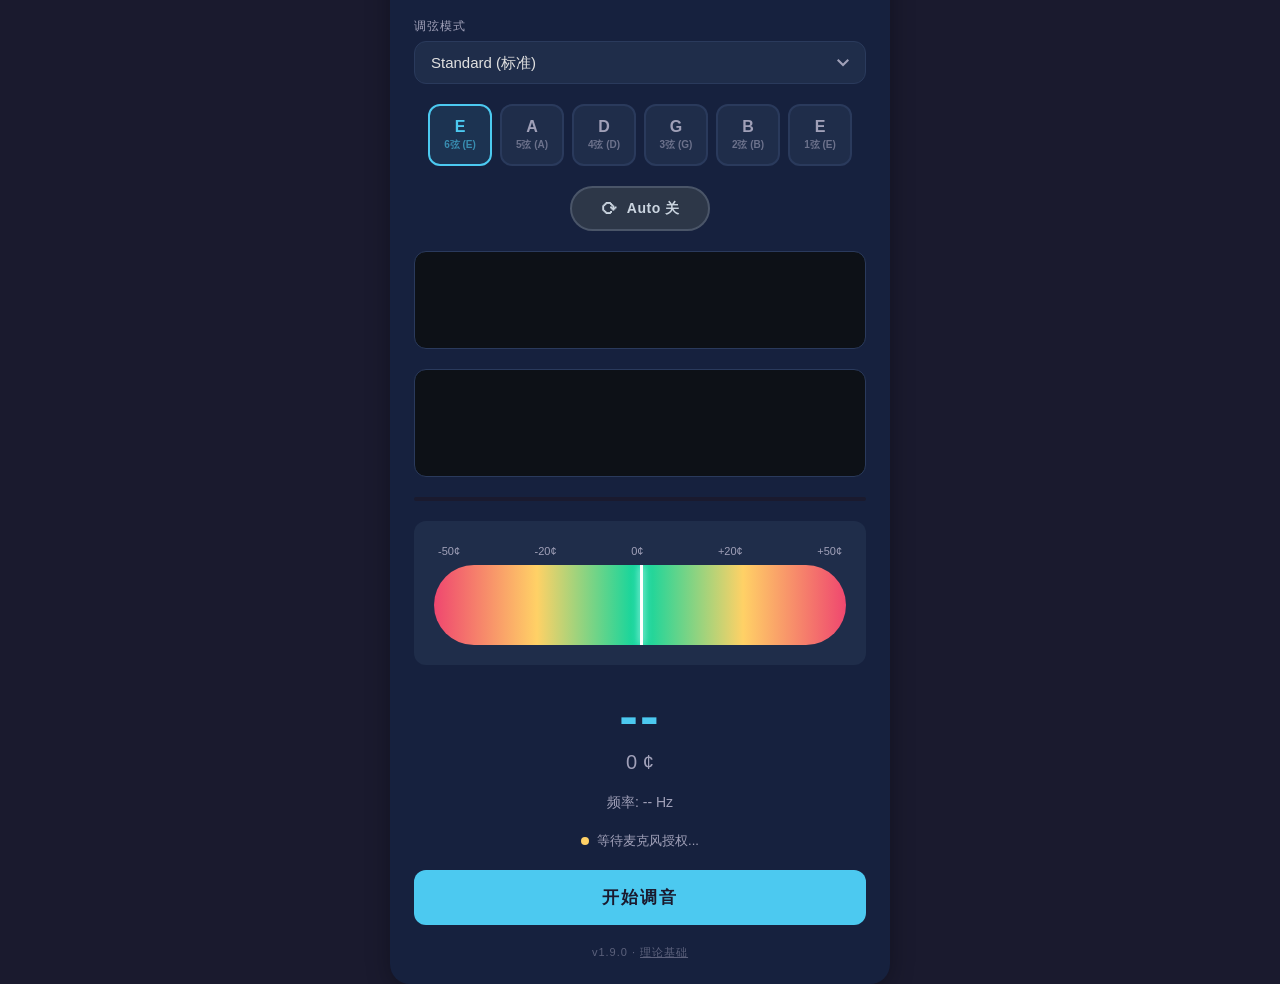
<file: index.html>
<!DOCTYPE html>
<html lang="zh-CN">
<head>
  <meta charset="UTF-8">
  <meta name="viewport" content="width=device-width, initial-scale=1.0, user-scalable=no">
  <title>吉他调音器 - Guitar Tuner</title>
  <link rel="stylesheet" href="css/style.css?v=1.9.0">
</head>
<body>
  <div class="container">
    <header class="header">
      <h1>吉他调音器</h1>
      <p class="subtitle">Guitar Tuner</p>
    </header>

    <!-- 调弦模式选择 -->
    <div class="tuning-selector">
      <label for="tuningMode">调弦模式</label>
      <select id="tuningMode">
        <option value="standard">Standard (标准)</option>
        <option value="dropD">Drop D</option>
        <option value="openG">Open G</option>
        <option value="openD">Open D</option>
        <option value="dadgad">DADGAD</option>
        <option value="halfStepDown">Half Step Down (降半音)</option>
        <option value="wholeStepDown">Whole Step Down (降全音)</option>
        <option value="dropC">Drop C</option>
      </select>
    </div>

    <!-- 弦选择器 -->
    <div class="string-selector" id="stringSelector">
      <!-- 动态生成 -->
    </div>

    <!-- Auto 模式切换 -->
    <div class="auto-toggle-row">
      <button class="auto-toggle" id="autoToggle" onclick="toggleAutoMode()">
        <span class="auto-icon">⟳</span>
        <span>Auto 自动识别</span>
      </button>
    </div>

    <!-- 波形显示 -->
    <div class="waveform-container">
      <canvas id="waveform" class="waveform-canvas"></canvas>
    </div>

    <!-- 频谱显示 -->
    <div class="spectrum-container">
      <canvas id="spectrum" class="spectrum-canvas"></canvas>
    </div>

    <!-- 信号强度 -->
    <div class="signal-meter">
      <div class="signal-bar" id="signalBar"></div>
    </div>

    <!-- 音高指示表盘 -->
    <div class="meter-container">
      <div class="meter-scale">
        <span>-50¢</span>
        <span>-20¢</span>
        <span>0¢</span>
        <span>+20¢</span>
        <span>+50¢</span>
      </div>
      <div class="meter" id="meter">
        <div class="meter-target"></div>
        <div class="meter-needle" id="needle"></div>
        <div class="meter-bar" id="meterBar">
          <div class="meter-fill" id="meterFill"></div>
        </div>
      </div>
    </div>

    <!-- 检测到的音符显示 -->
    <div class="note-display">
      <div class="note-name" id="noteName">--</div>
      <div class="note-cents" id="noteCents">0 ¢</div>
    </div>

    <!-- 频率显示 -->
    <div class="freq-display" id="freqDisplay">
      频率: -- Hz
    </div>

    <!-- 状态信息 -->
    <div class="status-bar" id="statusBar">
      <span class="status-dot"></span>
      <span id="statusText">等待麦克风授权...</span>
    </div>

    <!-- 启动按钮 -->
    <button class="start-btn" id="startBtn" onclick="startTuner()">
      开始调音
    </button>

    <!-- 版本号 -->
    <div class="version">v1.9.0 · <a href="theory.html?v=1.9.0" style="color:inherit;">理论基础</a></div>
  </div>

  <script src="js/tunings.js?v=1.9.0"></script>
  <script src="js/tuner.js?v=1.9.0"></script>
  <script src="js/app.js?v=1.9.0"></script>
</body>
</html>
</file>
<file: css/style.css>
/* 吉他调音器样式 - 响应式设计，暗色主题 */

:root {
  --bg: #1a1a2e;
  --surface: #16213e;
  --surface-light: #1f2d4a;
  --primary: #4cc9f0;
  --success: #06d6a0;
  --warning: #ffd166;
  --danger: #ef476f;
  --text: #e0e0e0;
  --text-secondary: #a0a0b8;
  --border: #2a3a5c;
  --radius: 12px;
  --shadow: 0 4px 24px rgba(0, 0, 0, 0.3);
}

* {
  margin: 0;
  padding: 0;
  box-sizing: border-box;
}

html, body {
  height: 100%;
  font-family: -apple-system, BlinkMacSystemFont, 'Segoe UI', Roboto, 'Helvetica Neue', Arial, sans-serif;
  background: var(--bg);
  color: var(--text);
  -webkit-tap-highlight-color: transparent;
  user-select: none;
}

body {
  display: flex;
  justify-content: center;
  align-items: center;
  min-height: 100vh;
  padding: 16px;
}

.container {
  width: 100%;
  max-width: 480px;
  display: flex;
  flex-direction: column;
  gap: 20px;
  padding: 24px;
  background: var(--surface);
  border-radius: 20px;
  box-shadow: var(--shadow);
}

/* 头部 */
.header {
  text-align: center;
}

.header h1 {
  font-size: 28px;
  font-weight: 700;
  letter-spacing: 2px;
  color: var(--primary);
  margin-bottom: 4px;
}

.header .subtitle {
  font-size: 14px;
  color: var(--text-secondary);
  letter-spacing: 4px;
  text-transform: uppercase;
}

/* 调弦模式选择 */
.tuning-selector {
  display: flex;
  flex-direction: column;
  gap: 6px;
}

.tuning-selector label {
  font-size: 12px;
  color: var(--text-secondary);
  text-transform: uppercase;
  letter-spacing: 1px;
}

.tuning-selector select {
  width: 100%;
  padding: 12px 16px;
  border: 1px solid var(--border);
  border-radius: var(--radius);
  background: var(--surface-light);
  color: var(--text);
  font-size: 15px;
  appearance: none;
  background-image: url("data:image/svg+xml,%3Csvg xmlns='http://www.w3.org/2000/svg' width='12' height='8' viewBox='0 0 12 8'%3E%3Cpath fill='%23a0a0b8' d='M1.41 0L6 4.58 10.59 0 12 1.41l-6 6-6-6z'/%3E%3C/svg%3E");
  background-repeat: no-repeat;
  background-position: right 16px center;
  cursor: pointer;
  outline: none;
  transition: border-color 0.2s;
}

.tuning-selector select:focus {
  border-color: var(--primary);
}

/* 弦选择器 */
.string-selector {
  display: flex;
  gap: 8px;
  justify-content: center;
}

.string-btn {
  flex: 1;
  max-width: 64px;
  padding: 12px 4px;
  border: 2px solid var(--border);
  border-radius: var(--radius);
  background: var(--surface-light);
  color: var(--text-secondary);
  font-size: 13px;
  font-weight: 600;
  cursor: pointer;
  transition: all 0.2s;
  text-align: center;
  display: flex;
  flex-direction: column;
  align-items: center;
  gap: 2px;
  outline: none;
}

.string-btn .note-label {
  font-size: 16px;
  font-weight: 700;
}

.string-btn .string-label {
  font-size: 10px;
  opacity: 0.6;
}

.string-btn.active {
  border-color: var(--primary);
  color: var(--primary);
  background: rgba(76, 201, 240, 0.1);
}

.string-btn.in-tune {
  border-color: var(--success);
  color: var(--success);
  background: rgba(6, 214, 160, 0.1);
}

/* Auto 模式切换 */
.auto-toggle-row {
  display: flex;
  justify-content: center;
}

.auto-toggle {
  display: flex;
  align-items: center;
  gap: 8px;
  padding: 10px 28px;
  border: 2px solid #4a5568;
  border-radius: 24px;
  background: #2d3748;
  color: #cbd5e0;
  font-size: 14px;
  font-weight: 600;
  cursor: pointer;
  transition: all 0.25s;
  outline: none;
  letter-spacing: 0.5px;
}

.auto-toggle:hover {
  border-color: #718096;
  background: #3d4a5c;
}

.auto-toggle.active {
  border-color: var(--success);
  color: #fff;
  background: rgba(6, 214, 160, 0.2);
  box-shadow: 0 0 16px rgba(6, 214, 160, 0.2);
}

.auto-icon {
  font-size: 18px;
  display: inline-block;
  transition: transform 0.3s;
}

.auto-toggle.active .auto-icon {
  animation: spin 2s linear infinite;
}

@keyframes spin {
  from { transform: rotate(0deg); }
  to { transform: rotate(360deg); }
}

/* 波形显示 */
.waveform-container {
  background: #0d1117;
  border-radius: var(--radius);
  padding: 8px;
  border: 1px solid var(--border);
}

.waveform-canvas {
  display: block;
  width: 100%;
  height: 80px;
  border-radius: 6px;
}

/* 频谱显示 */
.spectrum-container {
  background: #0d1117;
  border-radius: var(--radius);
  padding: 8px;
  border: 1px solid var(--border);
}

.spectrum-canvas {
  display: block;
  width: 100%;
  height: 90px;
  border-radius: 6px;
}

/* 信号强度 */
.signal-meter {
  height: 4px;
  background: #1a1a2e;
  border-radius: 2px;
  overflow: hidden;
}

.signal-bar {
  height: 100%;
  width: 0%;
  border-radius: 2px;
  background: var(--text-secondary);
  transition: width 0.1s ease-out, background 0.3s;
}

.signal-bar.active {
  background: var(--success);
}

.signal-bar.strong {
  background: var(--warning);
}

/* 表盘区域 */
.meter-container {
  background: var(--surface-light);
  border-radius: var(--radius);
  padding: 24px 20px 20px;
}

.meter-scale {
  display: flex;
  justify-content: space-between;
  font-size: 11px;
  color: var(--text-secondary);
  margin-bottom: 8px;
  padding: 0 4px;
}

.meter {
  position: relative;
  height: 80px;
  border-radius: 40px;
  background: linear-gradient(to right, var(--danger) 0%, var(--warning) 25%, var(--success) 50%, var(--warning) 75%, var(--danger) 100%);
  overflow: hidden;
}

.meter-target {
  position: absolute;
  left: 50%;
  top: 0;
  bottom: 0;
  width: 3px;
  background: white;
  z-index: 2;
  box-shadow: 0 0 6px rgba(255, 255, 255, 0.5);
}

.meter-bar {
  position: absolute;
  top: 0;
  left: 0;
  width: 100%;
  height: 100%;
}

.meter-fill {
  position: absolute;
  top: 0;
  left: 50%;
  width: 50%;
  height: 100%;
  background: rgba(0, 0, 0, 0.5);
  transition: transform 0.15s ease-out;
  transform-origin: left center;
}

.meter-needle {
  position: absolute;
  top: 0;
  bottom: 0;
  left: 50%;
  width: 3px;
  background: white;
  z-index: 3;
  box-shadow: 0 0 10px rgba(255, 255, 255, 0.7);
  transition: left 0.15s ease-out;
  border-radius: 2px;
}

/* 音符显示 */
.note-display {
  text-align: center;
}

.note-name {
  font-size: 56px;
  font-weight: 700;
  letter-spacing: 2px;
  color: var(--primary);
  line-height: 1.1;
  transition: color 0.3s;
}

.note-name.tuned {
  color: var(--success);
}

.note-cents {
  font-size: 20px;
  color: var(--text-secondary);
  margin-top: 4px;
  transition: color 0.3s;
}

.note-cents.tuned {
  color: var(--success);
}

/* 频率显示 */
.freq-display {
  text-align: center;
  font-size: 14px;
  color: var(--text-secondary);
}

/* 状态栏 */
.status-bar {
  display: flex;
  align-items: center;
  justify-content: center;
  gap: 8px;
  font-size: 13px;
  color: var(--text-secondary);
}

.status-dot {
  width: 8px;
  height: 8px;
  border-radius: 50%;
  background: var(--warning);
  transition: background 0.3s;
}

.status-dot.listening {
  background: var(--success);
  animation: pulse 1.5s infinite;
}

.status-dot.error {
  background: var(--danger);
}

@keyframes pulse {
  0%, 100% { opacity: 1; }
  50% { opacity: 0.4; }
}

/* 启动按钮 */
.start-btn {
  width: 100%;
  padding: 16px;
  border: none;
  border-radius: var(--radius);
  background: var(--primary);
  color: #1a1a2e;
  font-size: 17px;
  font-weight: 700;
  cursor: pointer;
  transition: all 0.2s;
  outline: none;
  letter-spacing: 2px;
}

.start-btn:hover {
  opacity: 0.9;
  transform: translateY(-1px);
}

.start-btn:active {
  transform: translateY(0);
}

.start-btn.recording {
  background: var(--danger);
  color: white;
}

/* 版本号 */
.version {
  text-align: center;
  font-size: 11px;
  color: var(--text-secondary);
  opacity: 0.5;
  letter-spacing: 1px;
}

/* 响应式设计 */

/* 移动端优化 */
@media (max-width: 480px) {
  body {
    padding: 8px;
    align-items: flex-start;
    padding-top: 16px;
  }

  .container {
    gap: 16px;
    padding: 16px;
    border-radius: 16px;
  }

  .header h1 {
    font-size: 24px;
  }

  .string-btn {
    max-width: 52px;
    padding: 10px 2px;
  }

  .string-btn .note-label {
    font-size: 14px;
  }

  .meter {
    height: 60px;
    border-radius: 30px;
  }

  .note-name {
    font-size: 44px;
  }

  .start-btn {
    padding: 14px;
    font-size: 16px;
  }
}

/* 小屏手机 */
@media (max-width: 360px) {
  .container {
    gap: 12px;
    padding: 12px;
  }

  .string-selector {
    gap: 4px;
  }

  .string-btn {
    max-width: 44px;
    padding: 8px 1px;
  }

  .string-btn .note-label {
    font-size: 13px;
  }

  .string-btn .string-label {
    font-size: 9px;
  }

  .note-name {
    font-size: 36px;
  }
}

/* PC 端大屏 */
@media (min-width: 768px) {
  .container {
    max-width: 500px;
  }
}
</file>
